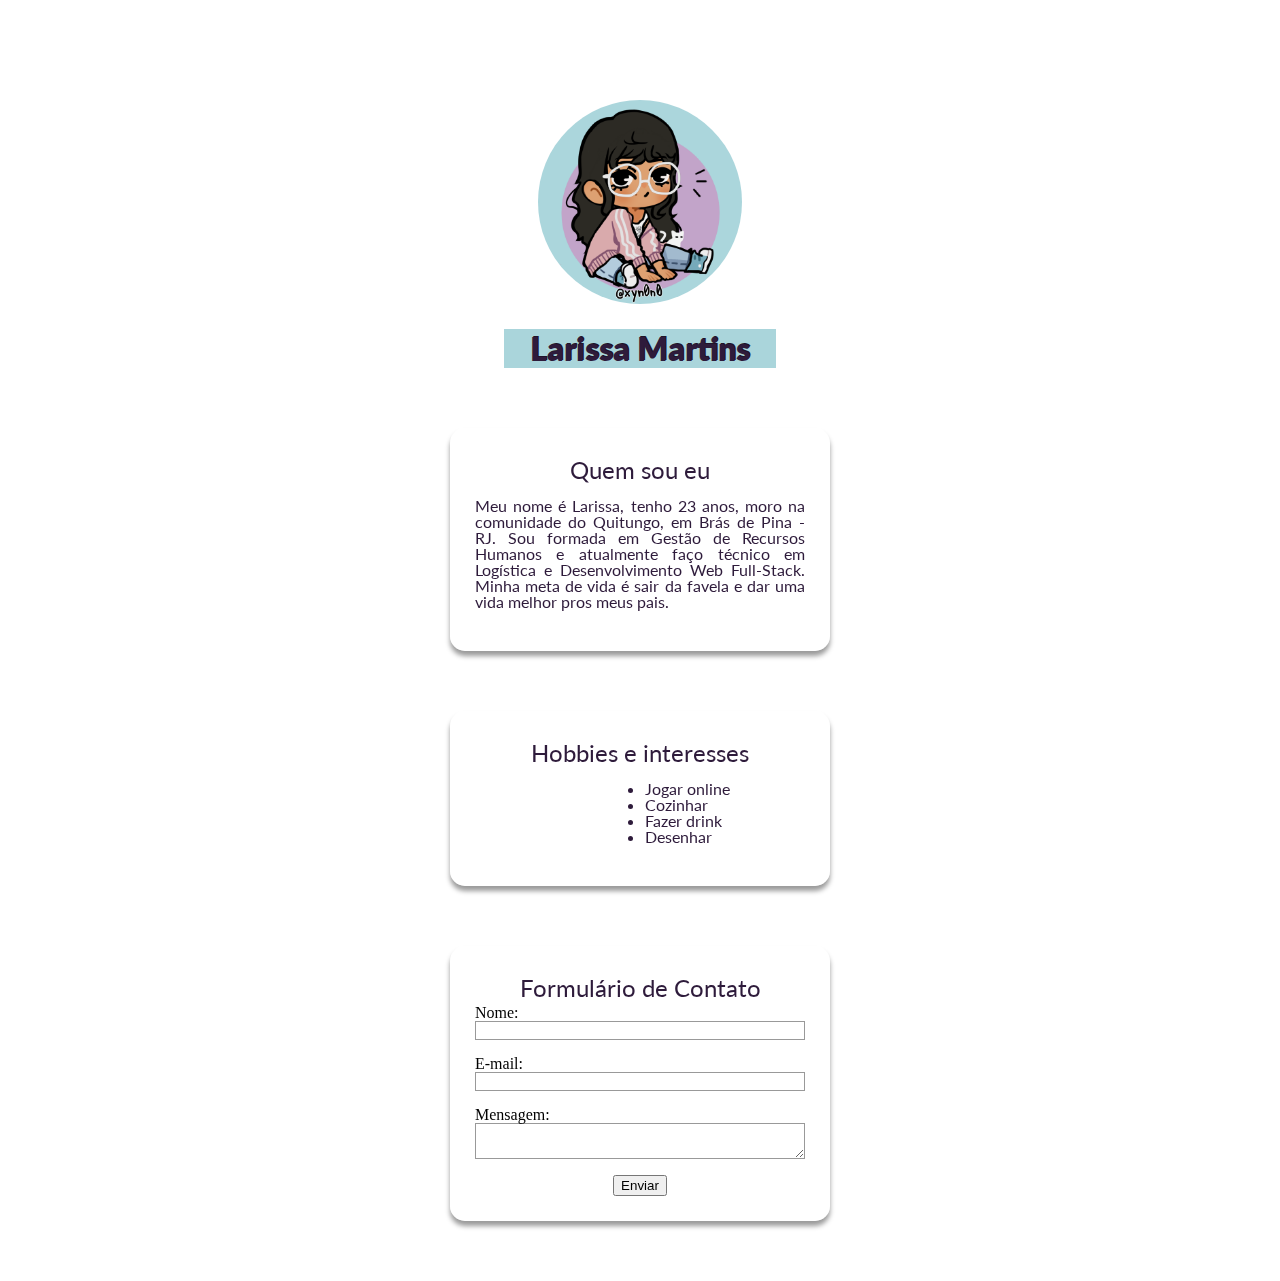
<file: index.html>
<!DOCTYPE html>
<html lang="br">
<head>
<link href='http://fonts.googleapis.com/css?family=Lato:400,700' rel='stylesheet' type='text/css'>
<link rel="stylesheet" href="styles.css">
</head>
<body>
 <img src="img/icon.png" alt="Icone" class="center">
 <h1>Larissa Martins</h1>
<div class="caixa">
         
     <h2>Quem sou eu</h2>
     <p> Meu nome é Larissa, tenho 23 anos, moro na comunidade do Quitungo, em Brás de Pina - RJ.
        Sou formada em Gestão de Recursos Humanos e atualmente faço técnico em Logística e Desenvolvimento Web Full-Stack.
        Minha meta de vida é sair da favela e dar uma vida melhor pros meus pais.
     </p>  
     
</div>

<div class="caixa">
    <h2>Hobbies e interesses</h2>
    <ul class="lista"> 
        <li>Jogar online</li>
        <li>Cozinhar</li>
        <li>Fazer drink</li>
        <li>Desenhar </li> 
    </ul>
</div>

<div class="caixa">
    <h2>Formulário de Contato</h2>

    <form>
        
            <label>Nome:</label>
            <input type><br>
        
        
            <label>E-mail:</label>
            <input type><br>
        
        
            <label>Mensagem:</label>
            <textarea></textarea><br>
        
        
            <button>Enviar</button>        
    </form> 
</div>

</body>
</html>
</file>
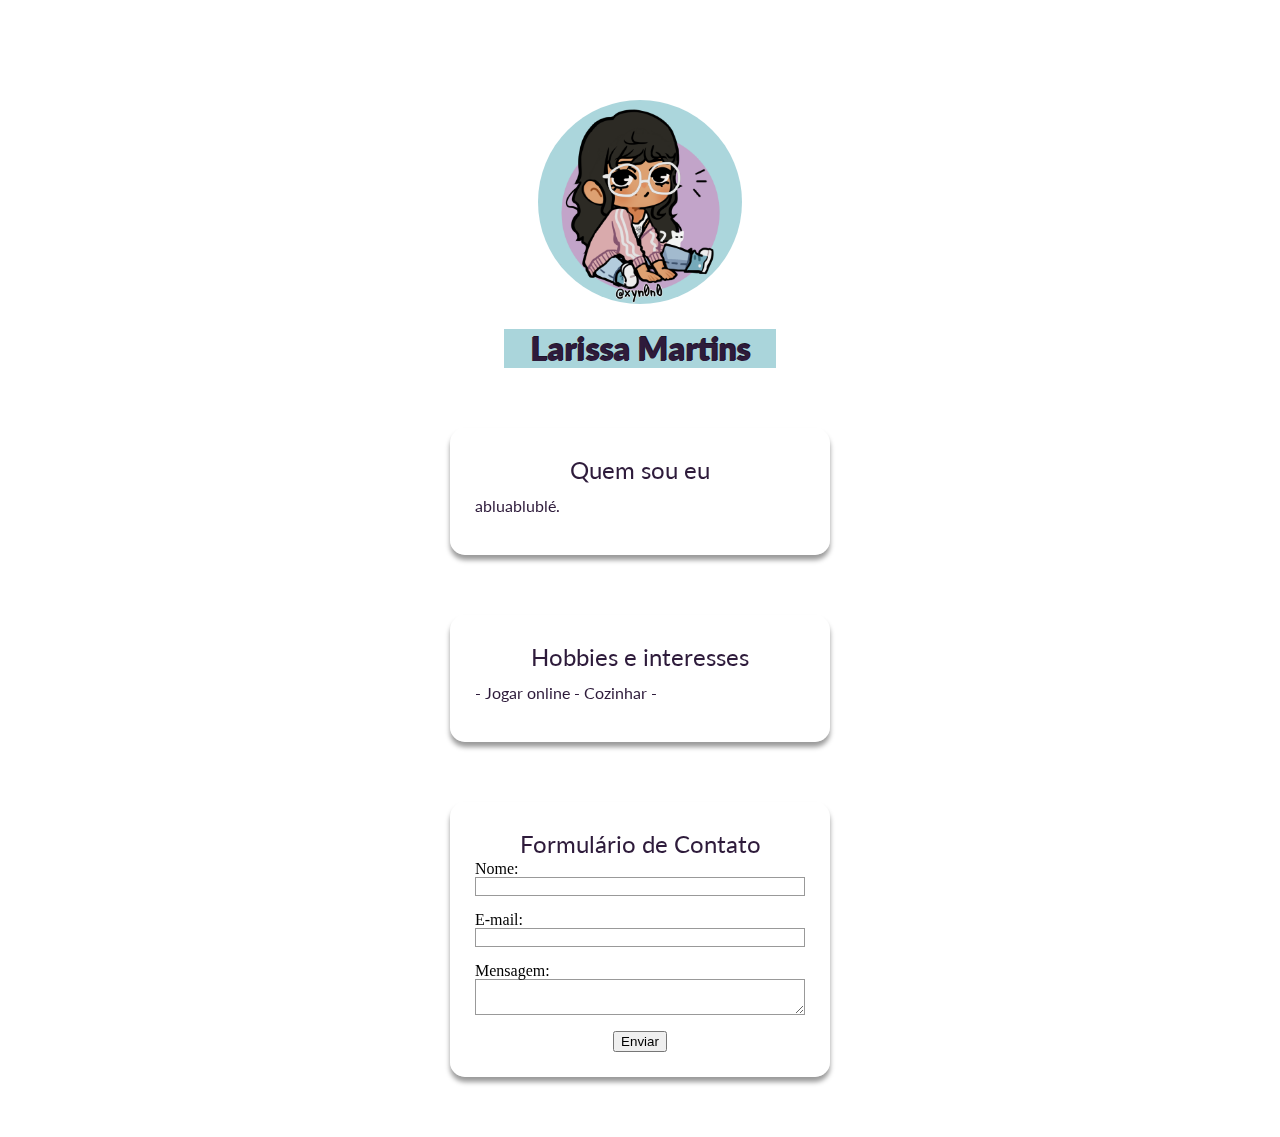
<file: trajetoria.html>
<!DOCTYPE html>
<html lang="br">
<head>
<link href='http://fonts.googleapis.com/css?family=Lato:400,700' rel='stylesheet' type='text/css'>
<link rel="stylesheet" href="styles.css">
</head>
<body>
 <img src="img/icon.png" alt="Icone" class="center">
 <h1>Larissa Martins</h1>
<div class="caixa">
         
     <h2>Quem sou eu</h2>
     <p> abluablublé.
     </p>  
     
</div>

<div class="caixa">
    <h2>Hobbies e interesses</h2>
    <p>- Jogar online - Cozinhar - 
    </p>
</div>

<div class="caixa">
    <h2>Formulário de Contato</h2>

    <form>
        
            <label>Nome:</label>
            <input type><br>
        
        
            <label>E-mail:</label>
            <input type><br>
        
        
            <label>Mensagem:</label>
            <textarea></textarea><br>
        
        
            <button>Enviar</button>        
    </form> 
</div>

</body>
</html>
</file>
<file: styles.css>
body {
    background-image: url(https://user-images.githubusercontent.com/39142850/67110554-fdea5400-f20d-11e9-834a-d459a612b7b1.gif);
    background-size: cover;
    background-repeat: no-repeat;
    margin-left: 300px;
    margin-right: 300px;
    margin-top: 100px;
    text-align: center;
  }
  h1 {
    color: #2E1B3B;
    background-color: #AAD5DB;
    text-align: center;
    font-family: 'lato', sans-serif;
    font-weight: 800;
    text-shadow: 1px -1px #201329;
    margin-left: 30%;
    margin-right: 30%;
  }
  h2 {
    text-align: center;
    margin: 5px;
    font-family: 'Lato', sans-serif;
    font-weight: 400;
    color: #2E1B3B;
  }
.caixa {
  box-shadow: 0 5px 5px rgba(0,0,0,0.4);
  padding: 25px;
  margin: 60px;
  margin-left: 150px;
  margin-right: 150px;
 background-color: rgba(255, 255, 255, 0.452);
    line-height: 1;
    -webkit-backdrop-filter: blur(10px);
    backdrop-filter: blur(10px);
    border-radius: 15px;
}
 p {
  font-family: 'Lato', sans-serif;
  font-weight: 400;
  color: #2E1B3B;
  text-align: justify;
 }
 li {
  font-family: 'Lato', sans-serif;
  font-weight: 400;
  color: #2E1B3B;
  text-align: justify;
  margin-left: 130px;
 }

img {
  border-radius: 50%;
  width: 30%;
}
label {
  display: inline-block;
  width: 100%;
  text-align: left;

}
form {
  width: 100%;
  max-width: 350px;
  display: block;
  margin: 0 auto;
}
input, textarea {
  font: 'Lato', sans-serif;
  width: 100%;
  box-sizing: border-box;
  border: 1px solid #999;
  display: block;
}

ul.lista {
  list-style-type: disc;
  color: #201329;
}
</file>
